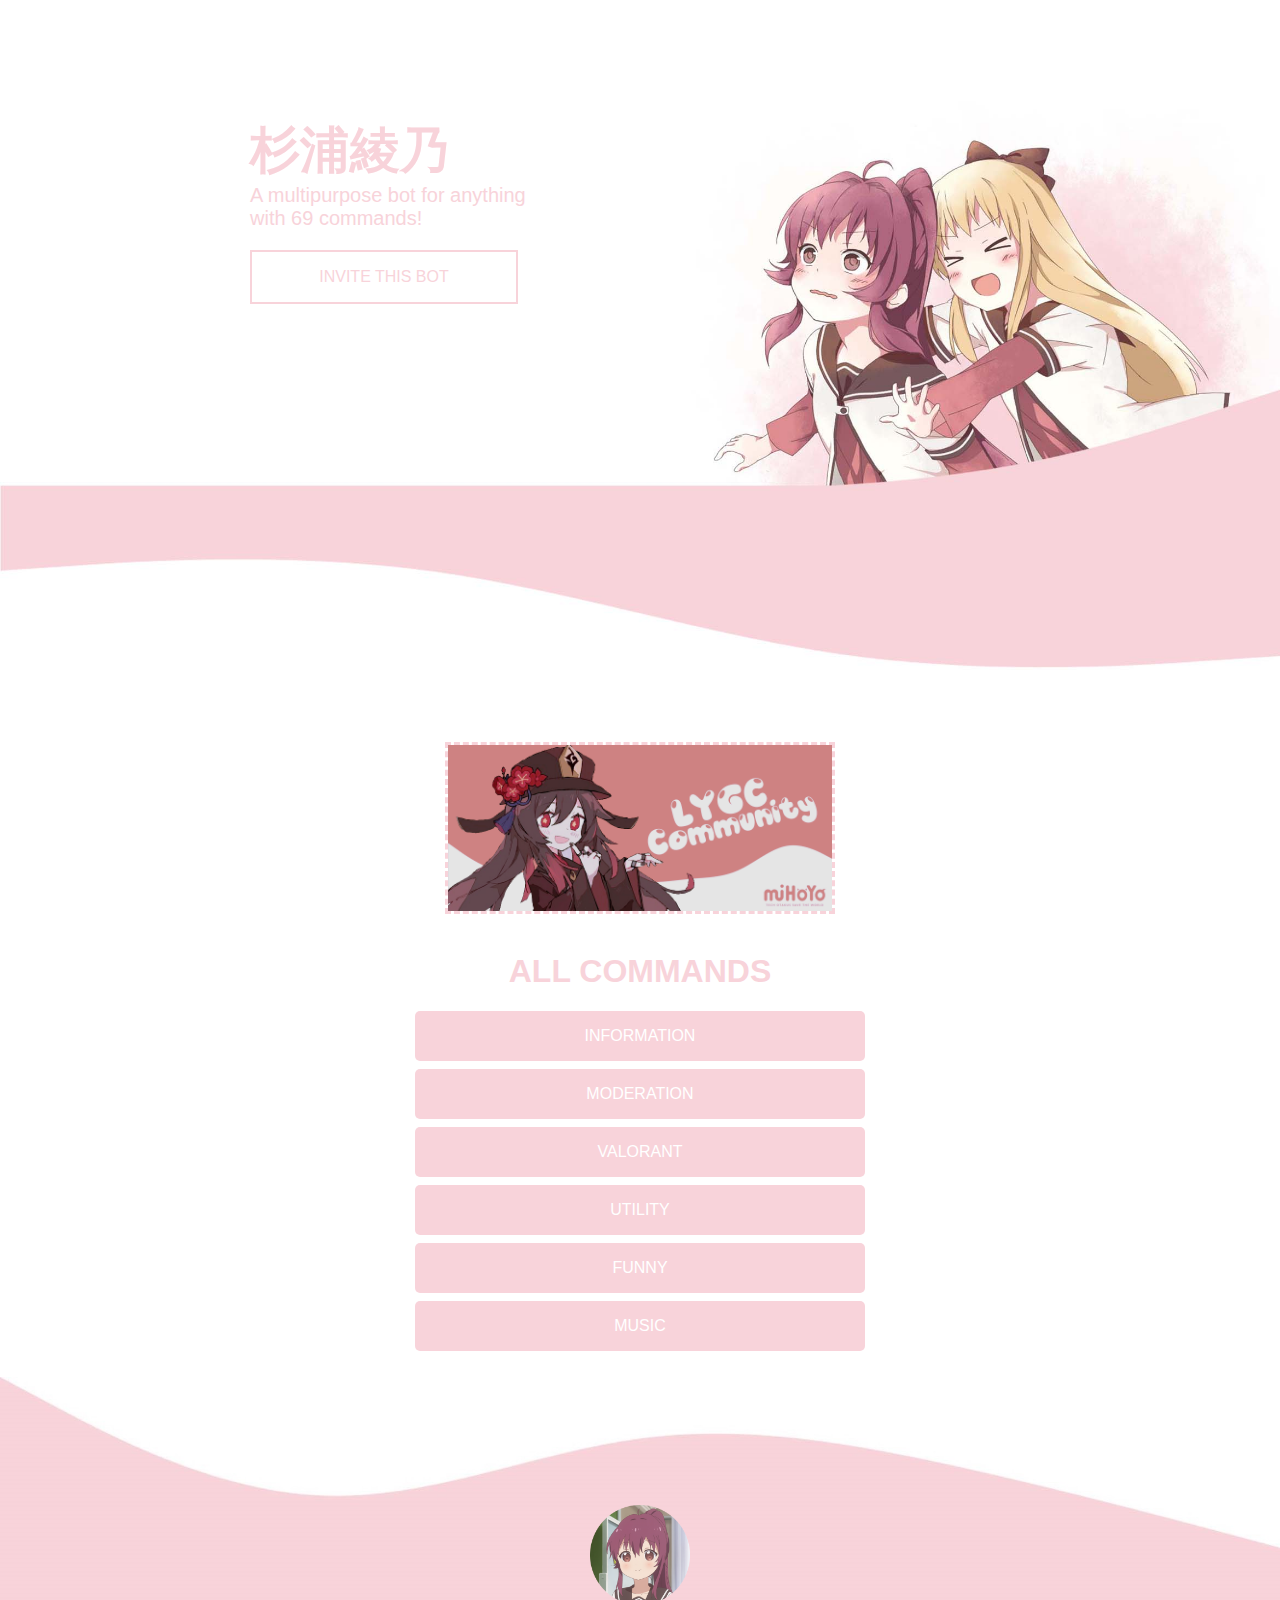
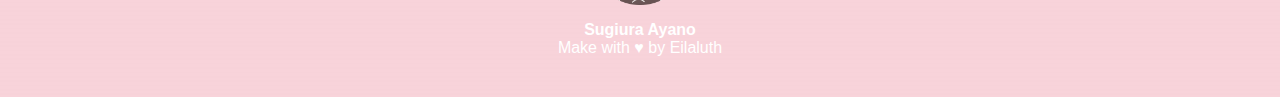
<file: old/index.html>
<html>

<head>
    <title>Sugiura Ayano</title>
    <link rel="stylesheet" href="css/style.css">
    <link rel="shortcut icon" type="image/png" href="./images/ayano-circle.png">
    <meta name="viewport" content="width=device-width, initial-scale=1">
    <meta name="title" content="Sugiura Ayano">
    <meta name="description" content="A multipurpose bot for anything with 69 commands!">
    <meta name="keywords" content="Ayano Bot, Discord Bot, Sugiura Ayano, Sugiura Ayano Bot, Discord Music Bot">
    <meta name="robots" content="index, follow">
    <meta name="language" content="English">
    <meta name="author" content="Eilaluth">
    <meta http-equiv="Content-Type" content="text/html; charset=utf-8">
</head>

<body>
    <div class="header">
        <h1 class="title">杉浦綾乃</h1>
        <p class="description">
            A multipurpose bot for anything with 69 commands!
        </p>
        <a href="https://discord.com/oauth2/authorize?client_id=892718387115995176&permissions=372632950&scope=bot" class="button button2" target="”_blank”">INVITE THIS BOT</a>
    </div>
    <div class="main">
        <img class="credit munculdihp" src="./images/ayano-circle.png"><br>
        <h1 style="text-align: center !important" class="munculdihp">杉浦綾乃</h1><br>
        <p style="text-align: center !important" class="munculdihp">
            A multipurpose bot for anything with 69 commands!
        </p><br>
        <a href="https://discord.com/oauth2/authorize?client_id=892718387115995176&permissions=372632950&scope=bot" class="button button2 munculdihp" target="”_blank”">INVITE THIS BOT</a><br>
        <a href="https://discord.gg/UtJcz7gxX7"><img class ="hpiklan" style="display: block;margin-left: auto;margin-right: auto;width: 30%;border-style: dashed;border-color: #f8d3da;" src="./images/LYGC-HuTao.png"></a><br>
        <h1 style="text-align: center !important">ALL COMMANDS</h1>
        <details>
            <summary style="text-align: center !important">INFORMATION</summary>
            <table class="tg">
                <thead>
                    <tr>
                        <th style="text-align: center !important" class="tg-0lax">
                            <b>Commands</b>
                        </th>
                        <th style="text-align: center !important" class="tg-0lax">
                            <b>Description</b>
                        </th>
                        <th style="text-align: center !important" class="tg-0lax">
                            <b>Usage</b>
                        </th>
                        <th style="text-align: center !important" class="tg-0lax">
                            <b>Aliases</b>
                        </th>
                    </tr>
                </thead>
                <tbody>
                    <tr>
                        <td class="tg-0lax">covid</td>
                        <td class="tg-0lax">Display all covid-19 case in Indonesia</td>
                        <td class="tg-0lax">a!covid</td>
                        <td class="tg-0lax">c19, covid19</td>
                    </tr>
                    <tr>
                        <td class="tg-0lax">ping</td>
                        <td class="tg-0lax">Pong</td>
                        <td class="tg-0lax">a!ping</td>
                        <td class="tg-0lax"></td>
                    </tr>
                    <tr>
                        <td class="tg-0lax">serveravtar</td>
                        <td class="tg-0lax">Shows the Avatar of a Server</td>
                        <td class="tg-0lax">a!serveravtar</td>
                        <td class="tg-0lax">savatar, serverlogo, serveravatar</td>
                    </tr>
                    <tr>
                        <td class="tg-0lax">serverinfo</td>
                        <td class="tg-0lax">Shows server information</td>
                        <td class="tg-0lax">a!serverinfo</td>
                        <td class="tg-0lax">sinfo</td>
                    </tr>
                    <tr>
                        <td class="tg-0lax">useravatar</td>
                        <td class="tg-0lax">Show user avatar</td>
                        <td class="tg-0lax">a!useravatar</td>
                        <td class="tg-0lax">avatar, logo</td>
                    </tr>
                    <tr>
                        <td class="tg-0lax">userinfo</td>
                        <td class="tg-0lax">Show user userinfo</td>
                        <td class="tg-0lax">a!userinfo</td>
                        <td class="tg-0lax">whois</td>
                    </tr>
                </tbody>
            </table>
        </details>
        <details>
            <summary style="text-align: center !important">MODERATION</summary>
            <table class="tg">
                <thead>
                    <tr>
                        <th style="text-align: center !important" class="tg-0lax">
                            <b>Commands</b>
                        </th>
                        <th style="text-align: center !important" class="tg-0lax">
                            <b>Description</b>
                        </th>
                        <th style="text-align: center !important" class="tg-0lax">
                            <b>Usage</b>
                        </th>
                        <th style="text-align: center !important" class="tg-0lax">
                            <b>Aliases</b>
                        </th>
                    </tr>
                </thead>
                <tbody>
                    <tr>
                        <td class="tg-0lax">ban</td>
                        <td class="tg-0lax">ban someone who against rules</td>
                        <td class="tg-0lax">a!ban [tag]</td>
                        <td class="tg-0lax"></td>
                    </tr>
                    <tr>
                        <td class="tg-0lax">kick</td>
                        <td class="tg-0lax">kick someone who against rules</td>
                        <td class="tg-0lax">a!kick [tag]</td>
                        <td class="tg-0lax"></td>
                    </tr>
                    <tr>
                        <td class="tg-0lax">mute</td>
                        <td class="tg-0lax">mute someone who against rules</td>
                        <td class="tg-0lax">a!mute [tag][time]</td>
                        <td class="tg-0lax"></td>
                    </tr>
                    <tr>
                        <td class="tg-0lax">purge</td>
                        <td class="tg-0lax">Purge up to 99 messages.</td>
                        <td class="tg-0lax">a!purge [1-99]</td>
                        <td class="tg-0lax"></td>
                    </tr>
                    <tr>
                        <td class="tg-0lax">say</td>
                        <td class="tg-0lax">Let bot copy what you want to say</td>
                        <td class="tg-0lax">a!say [args]</td>
                        <td class="tg-0lax"></td>
                    </tr>
                    <tr>
                        <td class="tg-0lax">unmute</td>
                        <td class="tg-0lax">unmute someone who was muted</td>
                        <td class="tg-0lax">a!unmute [tag]</td>
                        <td class="tg-0lax"></td>
                    </tr>
                </tbody>
            </table>
        </details>
        <details>
            <summary style="text-align: center !important">VALORANT</summary>
            <table class="tg">
                <thead>
                    <tr>
                        <th style="text-align: center !important" class="tg-0lax">
                            <b>Commands</b>
                        </th>
                        <th style="text-align: center !important" class="tg-0lax">
                            <b>Description</b>
                        </th>
                        <th style="text-align: center !important" class="tg-0lax">
                            <b>Usage</b>
                        </th>
                        <th style="text-align: center !important" class="tg-0lax">
                            <b>Aliases</b>
                        </th>
                    </tr>
                </thead>
                <tbody>
                    <tr>
                        <td class="tg-0lax">valagent</td>
                        <td class="tg-0lax"></td>
                        <td class="tg-0lax">a!valagent [name]</td>
                        <td class="tg-0lax">agent</td>
                    </tr>
                    <tr>
                        <td class="tg-0lax">valdev</td>
                        <td class="tg-0lax"></td>
                        <td class="tg-0lax">a!valdev</td>
                        <td class="tg-0lax"></td>
                    </tr>
                    <tr>
                        <td class="tg-0lax">valesport</td>
                        <td class="tg-0lax"></td>
                        <td class="tg-0lax">a!valesport</td>
                        <td class="tg-0lax">valoesport</td>
                    </tr>
                    <tr>
                        <td class="tg-0lax">valmap</td>
                        <td class="tg-0lax"></td>
                        <td class="tg-0lax">a!valmap [name]</td>
                        <td class="tg-0lax">map, mapvalo</td>
                    </tr>
                    <tr>
                        <td class="tg-0lax">valmmr</td>
                        <td class="tg-0lax"></td>
                        <td class="tg-0lax">a!valmmr [user][tag][reg]</td>
                        <td class="tg-0lax">mmr</td>
                    </tr>
                    <tr>
                        <td class="tg-0lax">valupdate</td>
                        <td class="tg-0lax"></td>
                        <td class="tg-0lax">a!valupdate</td>
                        <td class="tg-0lax">valopatches, valoupdate</td>
                    </tr>
                </tbody>
            </table>
        </details>
        <details>
            <summary style="text-align: center !important">UTILITY</summary>
            <table class="tg">
                <thead>
                    <tr>
                        <th style="text-align: center !important" class="tg-0lax">
                            <b>Commands</b>
                        </th>
                        <th style="text-align: center !important" class="tg-0lax">
                            <b>Description</b>
                        </th>
                        <th style="text-align: center !important" class="tg-0lax">
                            <b>Usage</b>
                        </th>
                        <th style="text-align: center !important" class="tg-0lax">
                            <b>Aliases</b>
                        </th>
                    </tr>
                </thead>
                <tbody>
                    <tr>
                        <td class="tg-0lax">bypassads</td>
                        <td class="tg-0lax">Bypass shortlink/adlinks</td>
                        <td class="tg-0lax">a!bypassads [URL]</td>
                        <td class="tg-0lax">bypassvip, bypass</td>
                    </tr>
                    <tr>
                        <td class="tg-0lax">calculator</td>
                        <td class="tg-0lax">calculator in discord</td>
                        <td class="tg-0lax">a!calculator</td>
                        <td class="tg-0lax">kalkulator</td>
                    </tr>
                    <tr>
                        <td class="tg-0lax">colorize</td>
                        <td class="tg-0lax">Colorized black and white image.</td>
                        <td class="tg-0lax">a!colorize [attachment][url]</td>
                        <td class="tg-0lax">warnain, colorized</td>
                    </tr>
                    <tr>
                        <td class="tg-0lax">facebook</td>
                        <td class="tg-0lax">facebook video downloader</td>
                        <td class="tg-0lax">a!facebook [url]</td>
                        <td class="tg-0lax">fbdl</td>
                    </tr>
                    <tr>
                        <td class="tg-0lax">mal</td>
                        <td class="tg-0lax">Display anime info from myanimelist</td>
                        <td class="tg-0lax">a!mal [name]</td>
                        <td class="tg-0lax">animesearch, myanimelist</td>
                    </tr>
                    <tr>
                        <td class="tg-0lax">nhentai</td>
                        <td class="tg-0lax">nhentai doujin zip download</td>
                        <td class="tg-0lax">a!nhentai [code][url]</td>
                        <td class="tg-0lax">nh</td>
                    </tr>
                    <tr>
                        <td class="tg-0lax">photo2x</td>
                        <td class="tg-0lax">Double size your photo without losing its content and defining characteristics!</td>
                        <td class="tg-0lax">a!photo2x [attachment][url]</td>
                        <td class="tg-0lax">p2x, photox</td>
                    </tr>
                    <tr>
                        <td class="tg-0lax">qrcode</td>
                        <td class="tg-0lax">qrcode code generator</td>
                        <td class="tg-0lax">a!qrcode [url]</td>
                        <td class="tg-0lax">qr</td>
                    </tr>
                    <tr>
                        <td class="tg-0lax">saucenao</td>
                        <td class="tg-0lax">Find spicy sauce from internet</td>
                        <td class="tg-0lax">a!saucenao [attachment][url]</td>
                        <td class="tg-0lax">sauce, wait</td>
                    </tr>
                    <tr>
                        <td class="tg-0lax">tiktok</td>
                        <td class="tg-0lax">download tiktok video</td>
                        <td class="tg-0lax">a!tiktok [url]</td>
                        <td class="tg-0lax"></td>
                    </tr>
                    <tr>
                        <td class="tg-0lax">toonify</td>
                        <td class="tg-0lax">Convert your photo to cartoon like style!</td>
                        <td class="tg-0lax">a!toonify</td>
                        <td class="tg-0lax">cartoon, kartun</td>
                    </tr>
                    <tr>
                        <td class="tg-0lax">translate</td>
                        <td class="tg-0lax">translate language</td>
                        <td class="tg-0lax">a!translate [from][to][args]</td>
                        <td class="tg-0lax">gtl</td>
                    </tr>
                    <tr>
                        <td class="tg-0lax">waifu2x</td>
                        <td class="tg-0lax">Double size your waifu image without losing its content and defining characteristics!</td>
                        <td class="tg-0lax">a!waifu2x [attachment][url]</td>
                        <td class="tg-0lax">w2x</td>
                    </tr>
                    <tr>
                        <td class="tg-0lax">wheater</td>
                        <td class="tg-0lax">Show statistic weather for country or city search</td>
                        <td class="tg-0lax">a!wheater [C/F][Location]</td>
                        <td class="tg-0lax">cuaca</td>
                    </tr>
                    <tr>
                        <td class="tg-0lax">wikipedia</td>
                        <td class="tg-0lax">Search wikipedia page</td>
                        <td class="tg-0lax">a!wikipedia [args]</td>
                        <td class="tg-0lax">wiki</td>
                    </tr>
                    <tr>
                        <td class="tg-0lax">ytmp3</td>
                        <td class="tg-0lax">download mp3 from youtube</td>
                        <td class="tg-0lax">a!ytmp3 [url]</td>
                        <td class="tg-0lax"></td>
                    </tr>
                    <tr>
                        <td class="tg-0lax">ytmp4</td>
                        <td class="tg-0lax">download mp4 from youtube</td>
                        <td class="tg-0lax">a!ytmp4 [url]</td>
                        <td class="tg-0lax"></td>
                    </tr>
                </tbody>
            </table>
        </details>
        <details>
            <summary style="text-align: center !important">FUNNY</summary>
            <table class="tg">
                <thead>
                    <tr>
                        <th style="text-align: center !important" class="tg-0lax">
                            <b>Commands</b>
                        </th>
                        <th style="text-align: center !important" class="tg-0lax">
                            <b>Description</b>
                        </th>
                        <th style="text-align: center !important" class="tg-0lax">
                            <b>Usage</b>
                        </th>
                        <th style="text-align: center !important" class="tg-0lax">
                            <b>Aliases</b>
                        </th>
                    </tr>
                </thead>
                <tbody>
                    <tr>
                        <td class="tg-0lax">connect4</td>
                        <td class="tg-0lax">Play connect4 game on discord</td>
                        <td class="tg-0lax">a!connect4 [tag]</td>
                        <td class="tg-0lax">connect</td>
                    </tr>
                    <tr>
                        <td class="tg-0lax">fightgame</td>
                        <td class="tg-0lax">Play fight ame on discord</td>
                        <td class="tg-0lax">a!fightgame [tag]</td>
                        <td class="tg-0lax">fight, gelud</td>
                    </tr>
                    <tr>
                        <td class="tg-0lax">fishing</td>
                        <td class="tg-0lax">Play fishing game on discord</td>
                        <td class="tg-0lax">a!fishing</td>
                        <td class="tg-0lax">mancing</td>
                    </tr>
                    <tr>
                        <td class="tg-0lax">flipcoin</td>
                        <td class="tg-0lax">Flipcoin game on discord</td>
                        <td class="tg-0lax">a!flipcoin</td>
                        <td class="tg-0lax"></td>
                    </tr>
                    <tr>
                        <td class="tg-0lax">geekjokes</td>
                        <td class="tg-0lax">Random geek jokes</td>
                        <td class="tg-0lax">a!geekjokes</td>
                        <td class="tg-0lax">geek</td>
                    </tr>
                    <tr>
                        <td class="tg-0lax">hug</td>
                        <td class="tg-0lax">hug someone in server</td>
                        <td class="tg-0lax">a!hug [tag]</td>
                        <td class="tg-0lax"></td>
                    </tr>
                    <tr>
                        <td class="tg-0lax">kiss</td>
                        <td class="tg-0lax">kiss someone in server</td>
                        <td class="tg-0lax">a!kiss [tag]</td>
                        <td class="tg-0lax"></td>
                    </tr>
                    <tr>
                        <td class="tg-0lax">meme</td>
                        <td class="tg-0lax">Repost random meme from reddit</td>
                        <td class="tg-0lax">a!meme</td>
                        <td class="tg-0lax"></td>
                    </tr>
                    <tr>
                        <td class="tg-0lax">pokemon</td>
                        <td class="tg-0lax">Play guess the pokemon game on discord</td>
                        <td class="tg-0lax">a!pokemon</td>
                        <td class="tg-0lax">pika</td>
                    </tr>
                    <tr>
                        <td class="tg-0lax">roasting</td>
                        <td class="tg-0lax">Let bot roasting in server</td>
                        <td class="tg-0lax">a!roasting [tag]</td>
                        <td class="tg-0lax">insult, roast</td>
                    </tr>
                    <tr>
                        <td class="tg-0lax">rps</td>
                        <td class="tg-0lax">Play rock paper scrissor game on discord</td>
                        <td class="tg-0lax">a!rps [tag]</td>
                        <td class="tg-0lax">bantuguntingkertas, rockpaperscrissor, janken</td>
                    </tr>
                    <tr>
                        <td class="tg-0lax">ship</td>
                        <td class="tg-0lax">Let bot judge how sweet your ship</td>
                        <td class="tg-0lax">a!ship [tag1][tag2]</td>
                        <td class="tg-0lax">jodoh</td>
                    </tr>
                    <tr>
                        <td class="tg-0lax">guessname</td>
                        <td class="tg-0lax">Play ShuffleGuess game on discord</td>
                        <td class="tg-0lax">a!guessname</td>
                        <td class="tg-0lax">shuffleguess, shufflegame</td>
                    </tr>
                    <tr>
                        <td class="tg-0lax">slap</td>
                        <td class="tg-0lax">slap someone in server</td>
                        <td class="tg-0lax">a!slap [tag]</td>
                        <td class="tg-0lax"></td>
                    </tr>
                    <tr>
                        <td class="tg-0lax">slot</td>
                        <td class="tg-0lax">Play slot game on discord</td>
                        <td class="tg-0lax">a!slot</td>
                        <td class="tg-0lax"></td>
                    </tr>
                    <tr>
                        <td class="tg-0lax">snake</td>
                        <td class="tg-0lax">Play snake game on discord</td>
                        <td class="tg-0lax">a!snake</td>
                        <td class="tg-0lax">snakegame</td>
                    </tr>
                    <tr>
                        <td class="tg-0lax">tictactoe</td>
                        <td class="tg-0lax">Play tic tac toe game on discord</td>
                        <td class="tg-0lax">a!tictactoe [tag]</td>
                        <td class="tg-0lax">ttt</td>
                    </tr>
                </tbody>
            </table>
        </details>
        <details>
            <summary style="text-align: center !important">MUSIC</summary>
            <table class="tg">
                <thead>
                    <tr>
                        <th style="text-align: center !important" class="tg-0lax">
                            <b>Commands</b>
                        </th>
                        <th style="text-align: center !important" class="tg-0lax">
                            <b>Description</b>
                        </th>
                        <th style="text-align: center !important" class="tg-0lax">
                            <b>Usage</b>
                        </th>
                        <th style="text-align: center !important" class="tg-0lax">
                            <b>Aliases</b>
                        </th>
                    </tr>
                </thead>
                <tbody>
                    <tr>
                        <td class="tg-0lax">back</td>
                        <td class="tg-0lax">back to previous song</td>
                        <td class="tg-0lax">a!back</td>
                        <td class="tg-0lax"></td>
                    </tr>
                    <tr>
                        <td class="tg-0lax">clear</td>
                        <td class="tg-0lax">clear queue</td>
                        <td class="tg-0lax">a!clear</td>
                        <td class="tg-0lax">cq</td>
                    </tr>
                    <tr>
                        <td class="tg-0lax">filter</td>
                        <td class="tg-0lax">add filter to music</td>
                        <td class="tg-0lax">a!filter [<a href="https://discord-player.js.org/docs/main/master/typedef/AudioFilters" target="_blank">name</a>]</td>
                        <td class="tg-0lax"></td>
                    </tr>
                    <tr>
                        <td class="tg-0lax">loop</td>
                        <td class="tg-0lax">loop queue</td>
                        <td class="tg-0lax">a!loop [queue]</td>
                        <td class="tg-0lax">l</td>
                    </tr>
                    <tr>
                        <td class="tg-0lax">nowplaying</td>
                        <td class="tg-0lax">display playing music name</td>
                        <td class="tg-0lax">a!nowplaying</td>
                        <td class="tg-0lax">np</td>
                    </tr>
                    <tr>
                        <td class="tg-0lax">pause</td>
                        <td class="tg-0lax">pause music</td>
                        <td class="tg-0lax">a!pause</td>
                        <td class="tg-0lax"></td>
                    </tr>
                    <tr>
                        <td class="tg-0lax">play</td>
                        <td class="tg-0lax">play music</td>
                        <td class="tg-0lax">a!play [name/URL]</td>
                        <td class="tg-0lax">p</td>
                    </tr>
                    <tr>
                        <td class="tg-0lax">progress</td>
                        <td class="tg-0lax">display progress bar</td>
                        <td class="tg-0lax">a!progress</td>
                        <td class="tg-0lax">pbar</td>
                    </tr>
                    <tr>
                        <td class="tg-0lax">queue</td>
                        <td class="tg-0lax">display queue</td>
                        <td class="tg-0lax">a!queue</td>
                        <td class="tg-0lax">q</td>
                    </tr>
                    <tr>
                        <td class="tg-0lax">resume</td>
                        <td class="tg-0lax">resume paused music</td>
                        <td class="tg-0lax">a!resume</td>
                        <td class="tg-0lax">rs</td>
                    </tr>
                    <tr>
                        <td class="tg-0lax">save</td>
                        <td class="tg-0lax">save music name to dm</td>
                        <td class="tg-0lax">a!save</td>
                        <td class="tg-0lax">sv</td>
                    </tr>
                    <tr>
                        <td class="tg-0lax">search</td>
                        <td class="tg-0lax">search music name</td>
                        <td class="tg-0lax">a!search [args]</td>
                        <td class="tg-0lax">sc</td>
                    </tr>
                    <tr>
                        <td class="tg-0lax">seek</td>
                        <td class="tg-0lax">seek time</td>
                        <td class="tg-0lax">a!seek [time]</td>
                        <td class="tg-0lax"></td>
                    </tr>
                    <tr>
                        <td class="tg-0lax">shuffle</td>
                        <td class="tg-0lax">shuffle music</td>
                        <td class="tg-0lax">a!shuffle</td>
                        <td class="tg-0lax">sh</td>
                    </tr>
                    <tr>
                        <td class="tg-0lax">skip</td>
                        <td class="tg-0lax">skip music</td>
                        <td class="tg-0lax">a!skip</td>
                        <td class="tg-0lax">sk</td>
                    </tr>
                    <tr>
                        <td class="tg-0lax">stop</td>
                        <td class="tg-0lax">stop music</td>
                        <td class="tg-0lax">a!stop</td>
                        <td class="tg-0lax">dc</td>
                    </tr>
                    <tr>
                        <td class="tg-0lax">volume</td>
                        <td class="tg-0lax">increase or decrease volume</td>
                        <td class="tg-0lax">a!volume 1-100</td>
                        <td class="tg-0lax">vol</td>
                    </tr>
                </tbody>
            </table>
        </details>

        <br>
        <img src="./images/wavebawah.png" width="100%" class="munculdihp">
    </div>
    <div class="footer">
        <img class="credit" src="./images/ayano-circle.png">
        <p class="creditname"><b>Sugiura Ayano</b><br />Make with &hearts; by Eilaluth</p>
    </div>
</body>

</html>
</file>
<file: old/css/style.css>
@media screen and (max-width: 768px) {
  .header {
    display: none !important;
  }
  .footer {
    display: none !important;
  }
  .munculdihp {
    display: block !important;
    position: unset !important;
    margin: 0 auto !important;
  }
  details {
    width: 100% !important;
  }
  h1 {
    font-size: 20px !important;
  }
  .hpiklan {
    display: block !important;
    position: unset !important;
    margin: 0 auto !important;
    width: 300px !important;
  }
}

::-webkit-scrollbar {
  width: 10px;
  background: transparent;
}
::-webkit-scrollbar-thumb {
  background-color: #f8d3da;
  border-radius: 2px;
}

body {
  margin: 0 !important;
  padding: 0 !important;
  width: 100% !important;
  min-width: 100% !important;
  height: 100% !important;
  min-height: 100% !important;
  -webkit-user-select: none !important;
  -moz-user-select: none !important;
  -ms-user-select: none !important;
  user-select: none !important;
}

.header {
  background-image: url("../images/bg.jpg");
  height: 670px;
  background-repeat: no-repeat;
  background-size: 100%;
  background-position: bottom;
}

.title {
  padding-left: 250;
  padding-top: 150;
  text-align: left;
  font-size: 50px;
  font-family: "Lucida Grande", Helvetica, Arial, sans-serif;
  color: #f8d3da;
  line-height: 0%;
}

.description {
  padding-left: 250;
  width: 300px;
  padding-bottom: 0;
  text-align: left;
  font-size: 20px;
  font-family: "Lucida Grande", Helvetica, Arial, sans-serif;
  color: #f8d3da;
}

a {
  text-decoration: none;
  color: #00bbff;
}

.button {
  position: relative;
  left: 250;
  width: 200;
  padding: 16px 32px;
  border: none;
  color: #ffffff;
  text-align: center;
  text-decoration: none;
  display: inline-block;
  font-size: 16px;
  font-family: "Lucida Grande", Helvetica, Arial, sans-serif;
  transition-duration: 0.4s;
  cursor: pointer;
}

.button2 {
  background-color: #ffffff;
  color: #f8d3da;
  border: 2px solid #f8d3da;
}

.button2:hover {
  background-color: #f8d3da;
  color: #ffffff;
}

.main {
  margin: 0 auto;
  font-family: "Lucida Grande", Helvetica, Arial, sans-serif;
  color: #f8d3da;
}

.tg {
  border-collapse: collapse;
  border-spacing: 0;
  color: #f8d3da;
}
.tg td {
  border-color: #f8d3da;
  border-style: solid;
  border-width: 1px;
  font-family: Arial, sans-serif;
  font-size: 14px;
  overflow: hidden;
  width: 500px;
  padding: 10px 5px;
  word-break: normal;
}
.tg th {
  border-color: #f8d3da;
  border-style: solid;
  border-width: 1px;
  font-family: Arial, sans-serif;
  font-size: 14px;
  font-weight: normal;
  overflow: hidden;
  padding: 10px 5px;
  word-break: normal;
}
.tg .tg-0lax {
  text-align: center;
  vertical-align: top;
}

details {
  width: 450px;
  margin: 0 auto;
  background: #fff;
  margin-bottom: 0.5rem;
  border-radius: 5px;
  overflow: hidden;
}

summary {
  padding: 1rem;
  display: block;
  background: #f8d3da;
  color: #ffffff;
  position: relative;
}

summary:before {
  border-width: 0.4rem;
  border-style: solid;
  border-color: transparent transparent transparent #fff;
  position: absolute;
  top: 1.3rem;
  left: 1rem;
  transform: rotate(0);
  transform-origin: 0.2rem 50%;
  transition: 0.25s transform ease;
}

details[open] > summary:before {
  transform: rotate(90deg);
}

details summary::-webkit-details-marker {
  display: none;
}

details > ul {
  padding-bottom: 1rem;
  margin-bottom: 0;
}

.footer {
  background-image: url("../images/bgbawah.jpg");
  height: 320px;
  background-repeat: no-repeat;
  background-size: 100%;
  background-position: top;
}

.credit {
  display: block;
  margin: auto;
  padding-top: 10%;
  height: 100px;
  width: 100px;
}

.creditname {
  text-align: center;
  color: #ffffff;
  font-family: "Lucida Grande", Helvetica, Arial, sans-serif;
}

.munculdihp {
  display: none;
}
</file>
